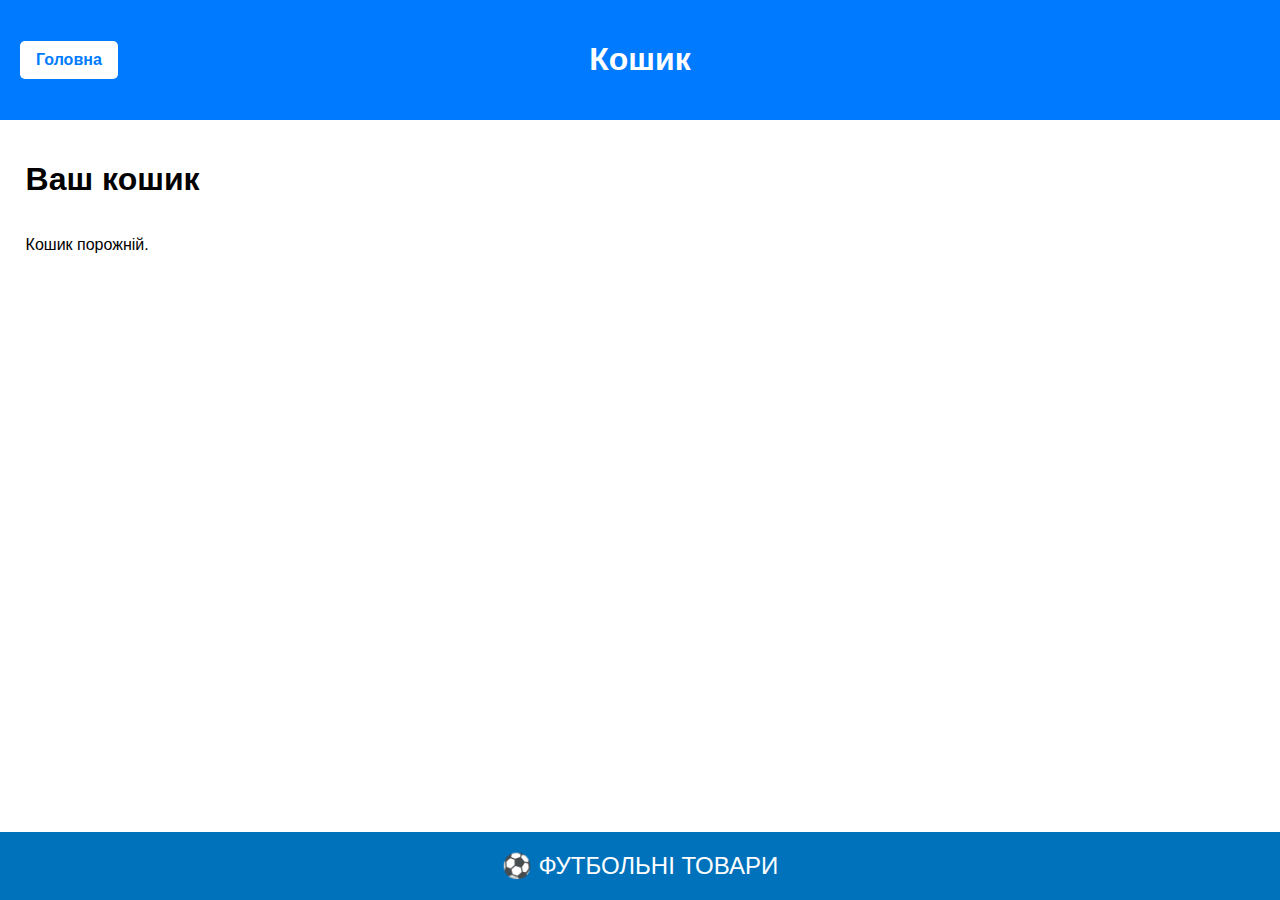
<file: cart.html>
<html lang="uk">
<head>
  <meta charset="UTF-8" />
  <title>Кошик</title>
  <link rel="stylesheet" href="style_cart.css">
  <!-- Google tag (gtag.js) -->
<script async src="https://www.googletagmanager.com/gtag/js?id=G-TD969W9V0G"></script>
<script>
  window.dataLayer = window.dataLayer || [];
  function gtag(){dataLayer.push(arguments);}
  gtag('js', new Date());

  gtag('config', 'G-TD969W9V0G');
</script>
</head>
<!-- <body>
  <h1>Ваш кошик</h1>
  <div id="cart-items"></div>
  <div class="cart-total" id="cart-total"></div>
  <a href="index.html">⬅ Повернутись до каталогу</a>

  <script src="script.js"></script>
</body>
</html> -->


<body>
  <!-- <nav>
    <a href="index.html">Головна</a>
  </nav> -->
  <div class="wrapper">
  <header>
    <a href="index.html" class="home-button">Головна</a>
    <h1>Кошик</h1>
  </header>
  <h1 class="vash">Ваш кошик</h1>

  <div id="cart-items" class="tovar">
    <!-- Товари будуть додані тут JavaScript'ом -->
  </div>
  <!-- <h3 id="total">Загальна сума: 0 грн</h3> -->
  <div class="cart-total" id="cart-total"></div>
  <div class="knopky" id="cart-actions" style="display: none;">
    <button id="clear-cart">Очистити кошик</button>
    <a href="zamovlenna.html" class="zamovlennya-button">Замовити</a>
  </div>
  <footer>
    <div>⚽ ФУТБОЛЬНІ ТОВАРИ</div>
  </footer>
  </div>
  <script src="script.js"></script>
</body>
</html>
</file>
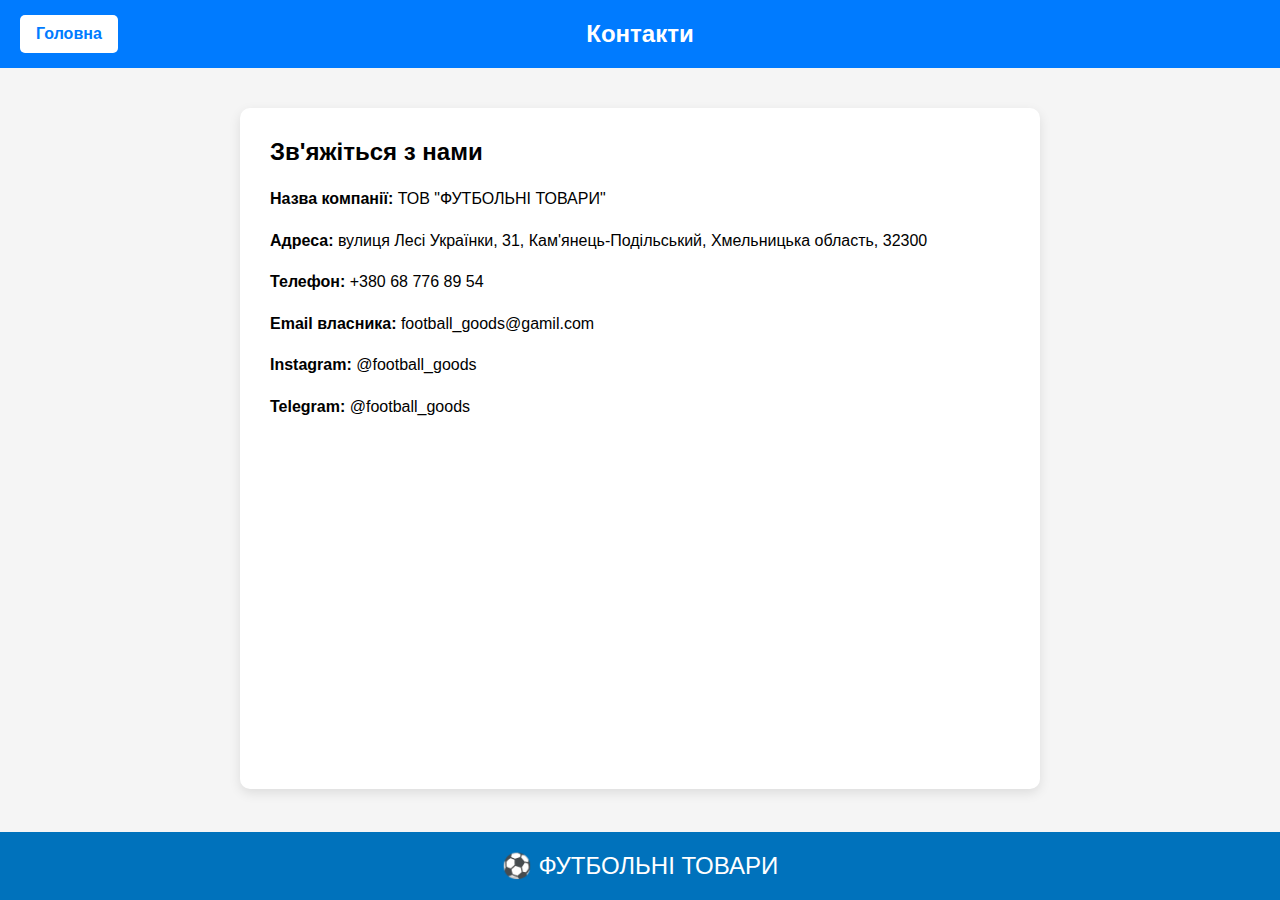
<file: kontackty.html>
<!DOCTYPE html>
<html lang="uk">
<head>
  <meta charset="UTF-8">
  <title>Контакти</title>
  <style>
    * {
      box-sizing: border-box;
    }

    body {
      font-family: Arial, sans-serif;
      margin: 0;
      padding-bottom: 60px; /* щоб футер не перекривав контент */
      background-color: #f5f5f5;
    }

    header {
      background-color: #007bff;
      color: white;
      padding: 20px;
      position: relative;
      display: flex;
      justify-content: center;
      align-items: center;
    }

    .home-button {
      position: absolute;
      left: 20px;
      top: 50%;
      transform: translateY(-50%);
      background-color: white;
      color: #007bff;
      border: none;
      padding: 10px 16px;
      border-radius: 5px;
      font-weight: bold;
      text-decoration: none;
    }

    .home-button:hover {
      background-color: #e0e0e0;
    }

    header h1 {
      margin: 0;
      font-size: 24px;
    }

    .contact-container {
      max-width: 800px;
      margin: 40px auto;
      background-color: white;
      padding: 30px;
      border-radius: 10px;
      box-shadow: 0 4px 12px rgba(0, 0, 0, 0.1);
    }

    .contact-info h2 {
      margin-top: 0;
    }

    .contact-info p {
      font-size: 16px;
      line-height: 1.6;
    }

    iframe {
      width: 100%;
      height: 300px;
      border: 0;
      border-radius: 10px;
      margin-top: 20px;
    }

    /* footer {
      position: fixed;
      bottom: 0;
      left: 0;
      width: 100%;
      background-color: #333;
      color: white;
      text-align: center;
      padding: 15px;
      font-size: 14px;
    } */
    footer {
    background-color: #0072bc;
    color: white;
    text-align: center;
    padding: 20px;
    margin-top: 40px;
    font-size: 150%;
    position: fixed;
    bottom: 0;
    left: 0;
    width: 100%;
    }
  </style>
  <!-- Google tag (gtag.js) -->
<script async src="https://www.googletagmanager.com/gtag/js?id=G-TD969W9V0G"></script>
<script>
  window.dataLayer = window.dataLayer || [];
  function gtag(){dataLayer.push(arguments);}
  gtag('js', new Date());

  gtag('config', 'G-TD969W9V0G');
</script>
</head>
<body>

  <header>
    <a href="index.html" class="home-button">Головна</a>
    <h1>Контакти</h1>
  </header>

  <div class="contact-container">
    <div class="contact-info">
      <h2>Зв'яжіться з нами</h2>
      <p><strong>Назва компанії:</strong> ТОВ "ФУТБОЛЬНІ ТОВАРИ"</p>
      <p><strong>Адреса:</strong> вулиця Лесі Українки, 31, Кам'янець-Подільський, Хмельницька область, 32300</p>
      <p><strong>Телефон:</strong> +380 68 776 89 54</p>
      <p><strong>Email власника:</strong> football_goods@gamil.com</p>
      <p><strong>Instagram:</strong> @football_goods</p>
      <p><strong>Telegram:</strong> @football_goods</p>
    </div>


    <iframe
      src="https://www.google.com/maps/embed?pb=!1m14!1m8!1m3!1d10552.51765722888!2d26.583753!3d48.681311!3m2!1i1024!2i768!4f13.1!3m3!1m2!1s0x4733c78a75506d5b%3A0xe43c1838fb841d2c!2sROZMARIN%20BUSINESS%20CENTER!5e0!3m2!1suk!2sua!4v1749113798209!5m2!1suk!2sua"
      width="600"
      height="450"
      style="border:0;"
      allowfullscreen=""
      loading="lazy"
    ></iframe>


  </div>

  <!-- <footer>
    &copy; 2025 ТОВ "СпортЛайф Україна"
  </footer> -->
  <footer>
    <div>⚽ ФУТБОЛЬНІ ТОВАРИ</div>
  </footer>

</body>
</html>
</file>
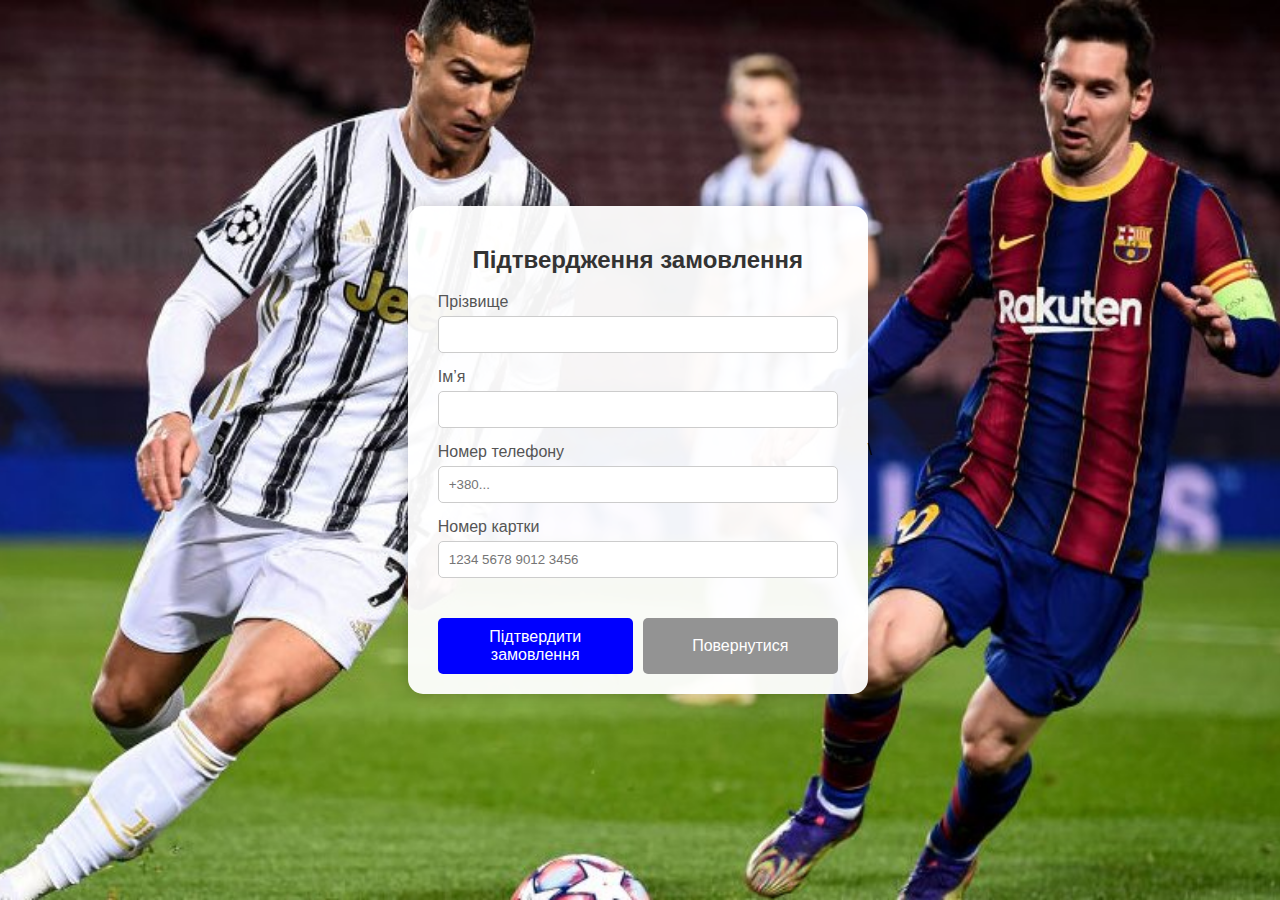
<file: zamovlenna.html>
<!DOCTYPE html>
<html lang="uk">
<head>
  <meta charset="UTF-8">
  <title>Підтвердження замовлення</title>
  <style>
    body {
      margin: 0;
      padding: 0;
      font-family: Arial, sans-serif;
      background: url('zamovlenna.jpg') no-repeat center center fixed; /* локальне зображення */
      background-size: cover;
      display: flex;
      justify-content: center;
      align-items: center;
      height: 100vh;
    }

    .container {
      background-color: rgba(255, 255, 255, 0.95);
      width: 100%;
      max-width: 400px;
      padding: 20px 30px;
      border-radius: 15px;
      box-shadow: 0 0 15px rgba(0,0,0,0.2);
    }

    h2 {
      text-align: center;
      color: #333;
    }

    label {
      display: block;
      margin-top: 15px;
      margin-bottom: 5px;
      color: #555;
    }

    input {
      width: 100%;
      padding: 10px;
      box-sizing: border-box;
      border: 1px solid #ccc;
      border-radius: 5px;
    }

    button {
      margin-top: 20px;
      width: 100%;
      padding: 10px;
      background-color: blue;
      color: white;
      border: none;
      border-radius: 5px;
      font-size: 16px;
      cursor: pointer;
    }

    .button-group {
      display: flex;
      gap: 10px;
      margin-top: 20px;
    }

    .button-group button {
      flex: 1;
    }


    .gray-button{
      margin-top: 20px;
      width: 100%;
      padding: 10px;
      background-color:rgb(147, 147, 147);
      color: white;
      border: none;
      border-radius: 5px;
      font-size: 16px;
      cursor: pointer;
    }
    .gray-button:hover {
      background-color: gray;
    }
    button:hover {
      background-color: rgb(0, 0, 174);
    }
  </style>


  <!-- Google tag (gtag.js) -->
  <script async src="https://www.googletagmanager.com/gtag/js?id=G-TD969W9V0G"></script>
  <script>
    window.dataLayer = window.dataLayer || [];
    function gtag(){dataLayer.push(arguments);}
    gtag('js', new Date());
  
    gtag('config', 'G-TD969W9V0G');
  </script>





</head>
<body>
  <div class="container">
    <h2>Підтвердження замовлення</h2>
    <form id="orderForm" action="#" method="post">
      <label for="lastname">Прізвище</label>
      <input type="text" id="lastname" name="lastname" required>

      <label for="firstname">Ім’я</label>
      <input type="text" id="firstname" name="firstname" required>

      <label for="phone">Номер телефону</label>
      <input type="tel" id="phone" name="phone" pattern="\+?[0-9\s\-]{10,15}" placeholder="+380..." required>

      <label for="card">Номер картки</label>
      <input type="text" id="card" name="card" pattern="[0-9\s]{16,19}" placeholder="1234 5678 9012 3456" required>

      <div class="button-group">
        <button type="submit" id="confirm-order">Підтвердити замовлення</button>
        <button type="button" class="gray-button" onclick="window.location.href='cart.html'">Повернутися</button>
      </div>
      
    </form>
  </div>
  <script>
    document.getElementById('orderForm').addEventListener('submit', function(event) {
      event.preventDefault(); // скасовує стандартну відправку форми
      localStorage.removeItem("cart");
      alert('Замовлення прийняте!');
      window.location.href = 'index.html'; // змінити на потрібне посилання
    });
  </script>\
  <!-- <script src="script.js"></script> -->
</body>
</html>
</file>
<file: style_cart.css>
/* .cart-item {
    border: 1px solid #ccc;
    margin: 10px;
    padding: 10px;
    display: flex;
    align-items: center;
    gap: 10px;
  }
  img {
    width: 100px;
    height: auto;
  }
  .cart-total {
    font-weight: bold;
    margin: 20px;
    font-size: 18px;
  } */

* {
  box-sizing: border-box;
}
body {
  font-family: Arial, sans-serif;
  /* padding: 20px; */
}
html, body {
  height: 100%;
  margin: 0;
  padding: 0;
}

.wrapper {
  min-height: 100vh;
  display: flex;
  flex-direction: column;
}
header {
  width: 100%;
  margin-bottom: 20px;
  background-color: #007bff;
  color: white;
  padding: 20px;
  position: relative;
  display: flex;
  justify-content: center;
  align-items: center;
}

.home-button {
  position: absolute;
  left: 20px;
  top: 50%;
  transform: translateY(-50%);
  background-color: white;
  color: #007bff;
  border: none;
  padding: 10px 16px;
  border-radius: 5px;
  font-weight: bold;
  text-decoration: none;
}
/* nav a {
  margin-right: 20px;
  text-decoration: none;
  color: #333;
  font-weight: bold; */
  /* font-size: 2em; */
/* } */
#cart-items {
  margin-bottom: 20px;
}
/* .cart-item {
  display: flex;
  align-items: center;
  justify-content: space-between;
  border-bottom: 1px solid #ccc;
  padding: 10px 0;
} */
.cart-item {
  border-bottom: 1px solid #ccc;
  padding: 10px 0;
  margin-left: 2%;

}
.cart-item span {
  flex: 1;
}
.remove-btn {
  background-color: #ff4d4d;
  color: white;
  border: none;
  padding: 5px 10px;
  cursor: pointer;
  border-radius: 4px;
}
#clear-cart {
  background-color: #000;
  color: white;
  padding: 10px 20px;
  border: none;
  border-radius: 5px;
  cursor: pointer;
  font-size: 1.5em;
  display: inline-block;
  width: auto;
  /* margin: 0 auto; */
  align-self: flex-start; /* прижимає кнопку до лівого краю в flex-колонці */
  margin-left: 2%;
}


.cart-total {
  font-size: 1.5em;
  font-weight: bold;
  margin-top: 20px;
  margin-bottom: 20px;
  padding-bottom: 60px;
  margin-left: 2%;
}

.tovar{
  margin-left: 2%;
  margin-right: 2%;
}


.vash{
  margin-left: 2%;
}

.zamovlennya-button{
  background-color: #000;
  color: white;
  padding: 10px 20px;
  border: none;
  border-radius: 5px;
  cursor: pointer;
  font-size: 1.5em;
  display: inline-block;
  width: auto;
  /* margin: 0 auto; */
  align-self: flex-start; /* прижимає кнопку до лівого краю в flex-колонці */
  margin-left: 2%;
  text-decoration: none;
}

footer {
  background-color: #0072bc;
  color: white;
  text-align: center;
  padding: 20px;
  margin-top: auto;
  font-size: 150%;
  bottom: 0;
  left: 0;
  width: 100%;
  /* position: fixed; */
}
</file>
